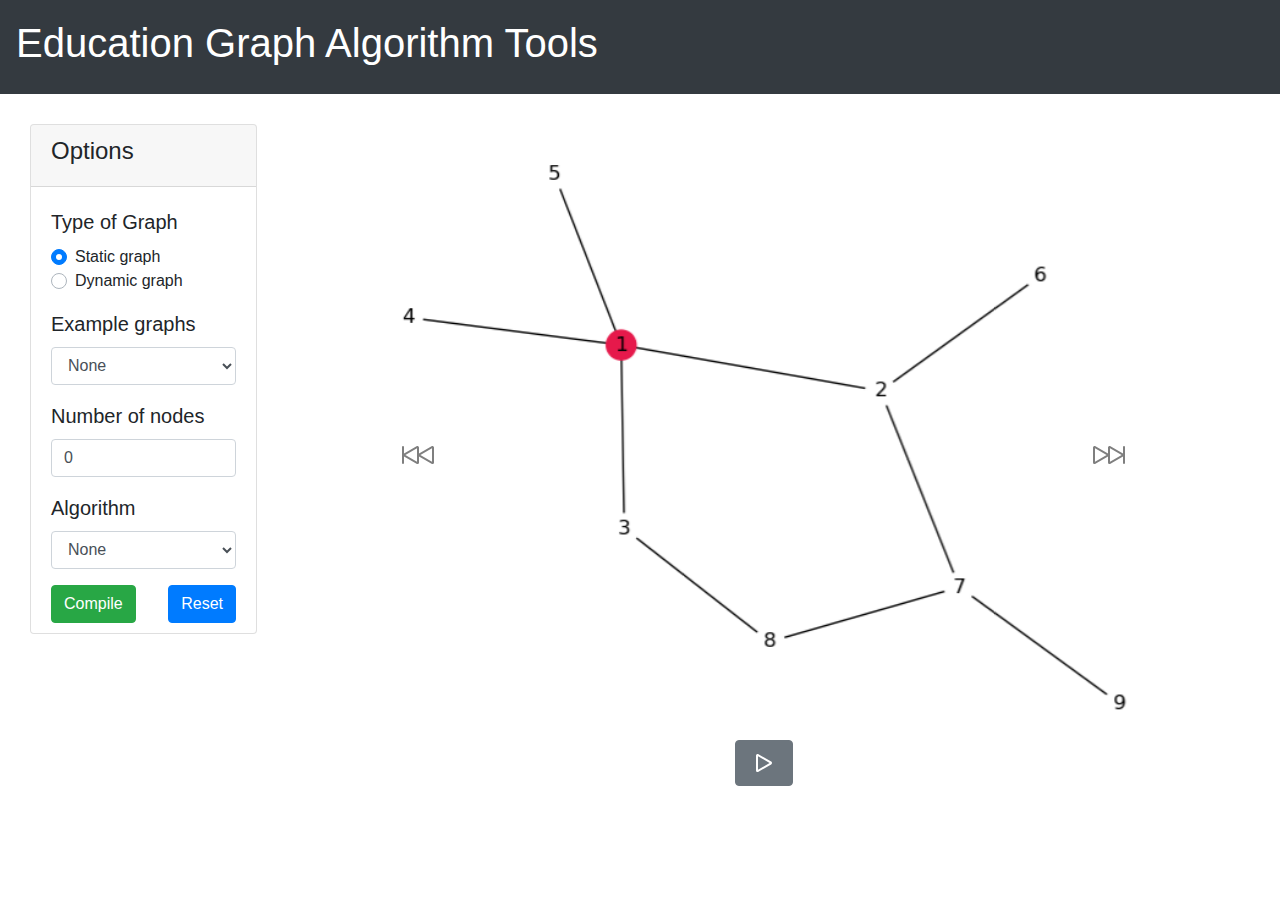
<file: frontend/final.html>
<!DOCTYPE html>
<html lang="en">

<head>

  <meta charset="utf-8">
  <meta name="viewport" content="width=device-width, initial-scale=1, shrink-to-fit=no">
  <meta name="description" content="">
  <meta name="author" content="">

  <title>Education Graph Algorithm Tools</title>

  <!-- Bootstrap core CSS -->
  <link href="vendor/bootstrap/css/bootstrap.min.css" rel="stylesheet">
  <!-- Custom core CSS -->
  <link href="index.css" rel="stylesheet">

</head>

<body>

  <!-- Nav Bar -->
  <nav class="navbar navbar-expand-lg navbar-dark bg-dark static-top">
    <h1 class="navbar-brand" style="font-size: 40px;">Education Graph Algorithm Tools</h1>
  </nav>

  <!-- Page Content -->
  <div class="container" style="margin-left: 30px;">
    <div class="row" style="padding-top: 30px;">
      <!-- Options tab -->
      <div class="card" style="height: 510px;">
        <article class="card-group-item">
          <header class="card-header">
            <h4 class="title">Options</h4>
          </header>
          <div class="filter-content">
            <div class="card-body">
              <form id="userInputForm" name="userInputForm" action="/input" method="post">
                <div class="form-group">
                  <label for="exampleFormControlSelect1" style="font-size:20px;">Type of Graph</label>
                  <div class="custom-control custom-radio">
                    <input type="radio" id="customRadio1" name="Radio" class="custom-control-input" value="SG"
                      checked="checked">
                    <label class="custom-control-label" for="customRadio1">Static graph</label>
                  </div>
                  <div class="custom-control custom-radio">
                    <input type="radio" id="customRadio2" name="Radio" class="custom-control-input" value="DG">
                    <label class="custom-control-label" for="customRadio2">Dynamic graph</label>
                  </div>
                </div>
                <div class="form-group">
                  <label for="exampleGraph" style="font-size:20px;">Example graphs</label>
                  <select class="form-control" id="example">
                    <option value="None">None</option>
                    <option value="Cycle" data-toggle="tooltip" data-placement="right"
                      title="A cycle in a graph is a non-empty trail in which the only repeated vertices are the first and last vertices. A directed cycle in a directed graph is a non-empty directed trail in which the only repeated vertices are the first and last vertices. A graph without cycles is called an acyclic graph.">
                      Cycle</option>
                    <option value="Star" data-toggle="tooltip" data-placement="right"
                      title="A star in a graph is a node-link graph in which one central node is the only neighbour of all the other nodes">
                      Star</option>
                    <option value="Path" data-toggle="tooltip" data-placement="right"
                      title="A path in a graph is The path graph is a node-link graph with two nodes of vertex degree 1, and the other nodes of vertex degree 2. A path graph is therefore a graph that can be drawn so that all of its vertices and edges lie on a single straight line ">
                      Path</option>
                    <option value="Tree" data-toggle="tooltip" data-placement="right"
                      title="In graph theory, a tree is an undirected graph in which any two vertices are connected by exactly one path, or equivalently a connected acyclic undirected graph.[1] A forest is an undirected graph in which any two vertices are connected by at most one path, or equivalently an acyclic undirected graph, or equivalently a disjoint union of trees.">
                      Tree</option>
                    <option value="Complete" data-toggle="tooltip" data-placement="right"
                      title="A complete graph is a simple undirected graph in which every pair of distinct vertices is connected by a unique edge. A complete digraph is a directed graph in which every pair of distinct vertices is connected by a pair of unique edges (one in each direction).">
                      Complete graph</option>
                    <option value="Bipartite" data-toggle="tooltip" data-placement="right"
                      title="A bipartite graph (or bigraph) is a graph whose vertices can be divided into two disjoint and independent sets U and V such that every edge connects a vertex in U to one in V. Vertex sets U and V are usually called the parts of the graph. Equivalently, a bipartite graph is a graph that does not contain any odd-length cycles.">
                      Bipartite graph</option>
                    <option value="Hypercubes" data-toggle="tooltip" data-placement="right"
                      title="*Insert description of hypercube*">
                      Hypercubes</option>
                    <option value="Petersen" data-toggle="tooltip" data-placement="right"
                      title="The Petersen graph is an undirected graph with 10 vertices and 15 edges. It is a small graph that serves as a useful example and counterexample for many problems in graph theory">
                      Petersen graph</option>
                    <option value="Petersen" data-toggle="tooltip" data-placement="right" title="Custom">
                      Custom</option>
                  </select>
                  <div id="tooltip_container"></div>
                </div>
                <div class="form-group">
                  <label for="nodes" style="font-size:20px;">Number of nodes</label>

                  <input class="form-control" type="number" id="nodes" value="0" min="0" max="10" />
                </div>
                <div class="form-group">
                  <label for="algorithms" style="font-size:20px;">Algorithm</label>
                  <select class="form-control" id="algorithms">
                    <option value="None">None</option>
                    <option value="BFS" data-toggle="tooltip" data-placement="right"
                      title="BFS starts at the tree root or some arbitrary node of a graph, and explores all of the neighbour nodes at the present depth prior to moving on to the nodes at the next depth level.">
                      Breath-First Search</option>
                    <option value="DFS" data-toggle="tooltip" data-placement="right"
                      title="DFS  starts at the root node or some arbitrary node of a graph, and explores as far as possible along each branch before backtracking.">
                      Depth-First Search</option>
                    <option value="SP" data-toggle="tooltip" data-placement="right"
                      title="Dijkstra's algorithm is an algorithm for finding the shortest paths between nodes in a graph">
                      Dijkstra's algorithm</option>
                    <option value="MST" data-toggle="tooltip" data-placement="right"
                      title="Kruskal's algorithm finds a minimum spanning forest of an undirected edge-weighted graph. If the graph is connected, it finds a minimum spanning tree. (A minimum spanning tree of a connected graph is a subset of the edges that forms a tree that includes every vertex, where the sum of the weights of all the edges in the tree is minimized">
                      Kruskal's algorithm</option>
                    <option value="CD" data-toggle="tooltip" data-placement="right"
                      title="*Insert cycle detection algorithm description*">
                      Cycle Detection</option>
                  </select>
                </div>
                <button id="compileBtn" type="submit" class="btn btn-success">Compile</button>
                <input class="btn btn-primary" type="reset" value="Reset" style="float: right;">
              </form>
            </div>
        </article>
      </div> <!-- Options tab// -->
      <!-- Graphs tab -->
      <div class="col-sm" style="margin-left: 100px;">


        <!-- The carousel -->
        <div id="myCarousel" class="carousel mt-4">

          <!-- The slideshow -->
          <div class="carousel-inner">
            <div class="carousel-item active">
              <img src="Figure_1.png">
            </div>
            <div class="carousel-item">
              <img src="Figure_2.png">
            </div>
            <div class="carousel-item">
              <img src="Figure_3.png">
            </div>
            <div class="carousel-item">
              <img src="Figure_4.png">
            </div>
          </div>
        </div>
        <!-- Slideshow controls -->
        <button class="btn btn-secondary carousel-control-prev shadow-none" type='button'
          style="background-color: transparent; border: none;">
          <svg width="2em" height="2em" viewBox="0 0 16 16" class="bi bi-skip-backward" fill="black"
            xmlns="http://www.w3.org/2000/svg">
            <path fill-rule="evenodd"
              d="M.5 3.5A.5.5 0 0 1 1 4v3.248l6.267-3.636c.52-.302 1.233.043 1.233.696v2.94l6.267-3.636c.52-.302 1.233.043 1.233.696v7.384c0 .653-.713.998-1.233.696L8.5 8.752v2.94c0 .653-.713.998-1.233.696L1 8.752V12a.5.5 0 0 1-1 0V4a.5.5 0 0 1 .5-.5zm7 1.133L1.696 8 7.5 11.367V4.633zm7.5 0L9.196 8 15 11.367V4.633z" />
          </svg>
        </button>
        <button class="btn btn-secondary carousel-control-next shadow-none" type='button'
          style="background-color: transparent; border: none;">
          <svg width="2em" height="2em" viewBox="0 0 16 16" class="bi bi-skip-forward" fill="black"
            xmlns="http://www.w3.org/2000/svg">
            <path fill-rule="evenodd"
              d="M15.5 3.5a.5.5 0 0 1 .5.5v8a.5.5 0 0 1-1 0V8.752l-6.267 3.636c-.52.302-1.233-.043-1.233-.696v-2.94l-6.267 3.636C.713 12.69 0 12.345 0 11.692V4.308c0-.653.713-.998 1.233-.696L7.5 7.248v-2.94c0-.653.713-.998 1.233-.696L15 7.248V4a.5.5 0 0 1 .5-.5zM1 4.633v6.734L6.804 8 1 4.633zm7.5 0v6.734L14.304 8 8.5 4.633z" />
          </svg>
        </button>
        <button class="btn btn-secondary" type='button' id='playPause'
          style="display: block; margin: 0 auto; margin-top: 10px;">
          <svg width="2em" height="2em" viewBox="0 0 16 16" class="bi bi-play" fill="currentColor">
            <path fill-rule="evenodd"
              d="M10.804 8L5 4.633v6.734L10.804 8zm.792-.696a.802.802 0 0 1 0 1.392l-6.363 3.692C4.713 12.69 4 12.345 4 11.692V4.308c0-.653.713-.998 1.233-.696l6.363 3.692z" />
          </svg>
        </button>
      </div><!-- Graphs tab -->
    </div>
  </div>
  <script type="text/javascript" src="vendor/jquery/jquery.slim.min.js"></script>
  <script type="text/javascript" src="vendor/jquery/jquery.js"></script>
  <script type="text/javascript" src="vendor/bootstrap/js/bootstrap.bundle.min.js"></script>
  <script type="text/javascript" src="index.js"></script>
</body>

</html>
</file>
<file: frontend/index.css>
/* Make the image fully responsive */
.carousel-inner img {
  width: 100%;
}

#slideshow {
  margin: 0px 50px;
  position: relative;
  padding: 10px;
}

#slideshow>div {
  position: absolute;
  top: 10px;
  left: 10px;
  right: 10px;
  bottom: 10px;
}

#slideshow>div>img {
  width: 100%;
}

#grid td {
  height: 60px;
  width: 60px;
  border: 1px solid #000000;
  font-size: 20px;
  text-align: center;
}

#grid table {
  border-collapse: collapse;
}

/*div.grid-container {
  position: relative;
  left: 20px;
}*/

input[type=checkbox] {
  -ms-transform: scale(1.5);
  -moz-transform: scale(1.5);
  -webkit-transform: scale(1.5);
  -o-transform: scale(1.5);
  transform: scale(1.5);
}

.form-popup {
  display: none;
  position: absolute;
  top:85px;
  left: 350px;
  border: 3px solid #f1f1f1;
  background-color: white;
  z-index: 9;
}

.form-container {
  padding: 10px;
  margin-bottom: 40px;
  background-color: white;
}

.btn-submit {
  border: none;
  background-color: white;
  position: absolute;
  bottom: 5px;
  left: 5px;
  font-size: 18px;
  text-align: center;
}

.btn-close {
  border: none;
  background-color: white;
  position: absolute;
  bottom: 5px;
  right: 5px;
  font-size: 18px;
  text-align: center;
}
</file>
